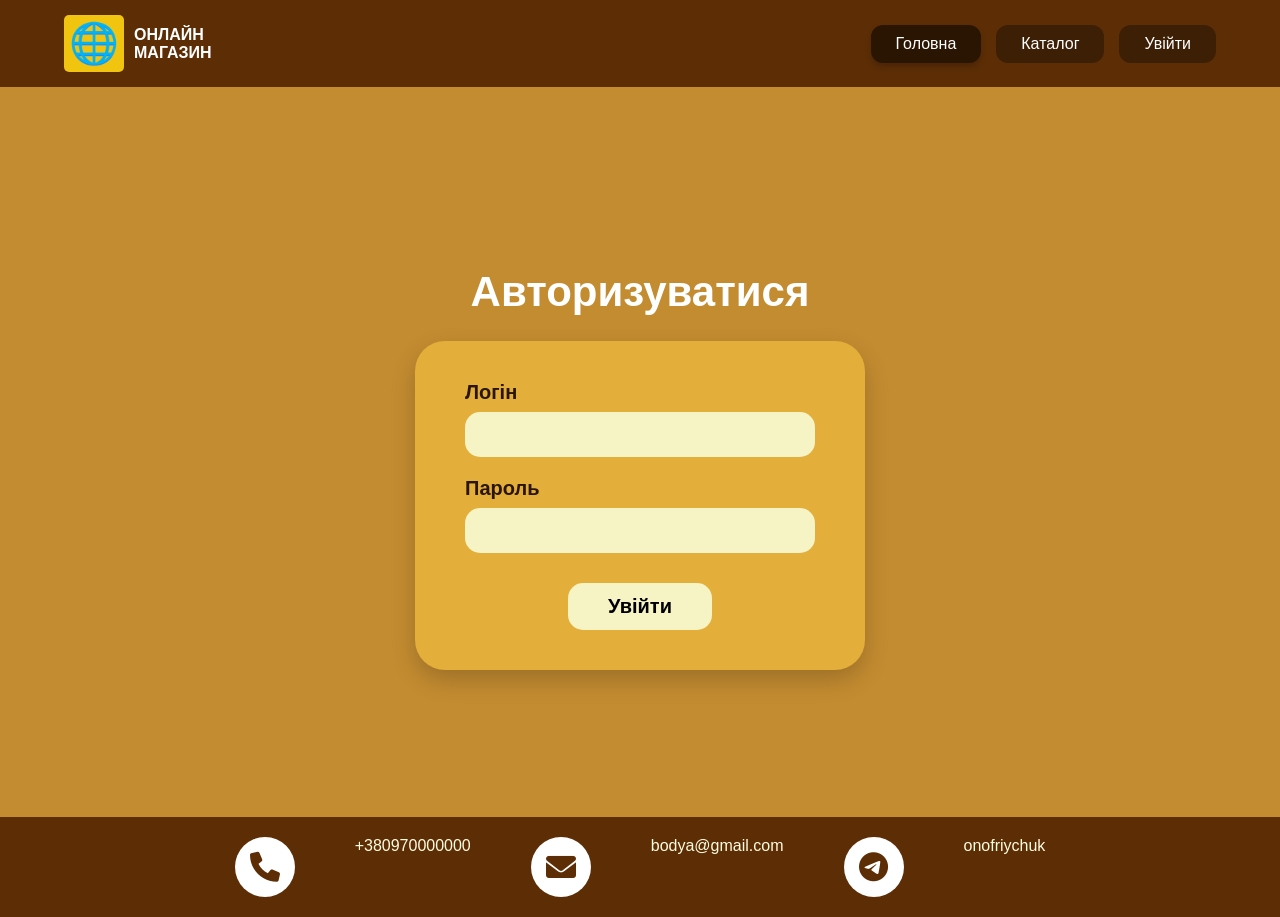
<file: contacts.html>
<!DOCTYPE html>
<html lang="uk">
<head>
    <meta charset="UTF-8">
    <meta name="viewport" content="width=device-width, initial-scale=1.0">
    <title>Онлайн Магазин</title>
    <link rel="stylesheet" href="style.css">
    <link rel="stylesheet" href="https://cdnjs.cloudflare.com/ajax/libs/font-awesome/6.0.0/css/all.min.css">
</head>
<body>

    <header>
        <div class="header-container">
            <div class="logo-section">
                <div class="logo-icon">🌐</div>
                <div class="logo-text">Онлайн<br>магазин</div>
            </div>
            <nav>
                <a href="index.html" class="nav-btn active">Головна</a>
                <a href="catalog.html" class="nav-btn">Каталог</a>
                <a href="contacts.html" class="nav-btn">Увійти</a>
            </nav>
        </div>
    </header>

    <main class="login-page">
    <section class="auth-container">
        <h1 class="auth-title">Авторизуватися</h1>
        
        <div class="auth-card">
            <form action="#">
                <div class="input-group">
                    <label for="login">Логін</label>
                    <input type="text" id="login" name="login">
                </div>
                
                <div class="input-group">
                    <label for="password">Пароль</label>
                    <input type="password" id="password" name="password">
                </div>
                
                <button type="submit" class="login-submit">Увійти</button>
            </form>
        </div>
    </section>
</main>

    <footer>
        <div class="footer-icons">
            <a href="tel:+380000000000"><i class="fas fa-phone"></i></a>+380970000000
            <a href="mailto:info@example.com"><i class="fas fa-envelope"></i></a>bodya@gmail.com
            <a href="https://t.me/username"><i class="fab fa-telegram"></i></a>onofriychuk
        </div>
    </footer>

</body>
</html>
</file>
<file: style.css>
body {
    margin: 0;
    font-family: Arial, sans-serif;
    background-color: #c48c31; /* Золотисто-коричневий фон */
    display: flex;
    flex-direction: column;
    min-height: 100vh;
}

/* Шапка сайту */
header {
    background-color: #5d2e06; /* Темно-коричневий */
    padding: 15px 5%;
    color: white;
}

.header-container {
    display: flex;
    justify-content: space-between;
    align-items: center;
}

.logo-section {
    display: flex;
    align-items: center;
    gap: 10px;
}

.logo-icon {
    font-size: 40px;
    background: #f1c40f;
    border-radius: 5px;
    padding: 5px;
}

.logo-text {
    font-weight: bold;
    line-height: 1.1;
    text-transform: uppercase;
}

nav {
    display: flex;
    gap: 15px;
}

.nav-btn {
    background-color: #3d1f05;
    color: white;
    text-decoration: none;
    padding: 10px 25px;
    border-radius: 12px;
    transition: 0.3s;
}

.nav-btn:hover, .nav-btn.active {
    background-color: #2a1503;
    box-shadow: 0 4px 6px rgba(0,0,0,0.2);
}

/* Основний контент */
main {
    flex: 1;
    padding: 50px 5%;
    display: flex;
    justify-content: center;
    align-items: center;
}

.content-grid {
    display: grid;
    grid-template-columns: 1fr 1fr;
    gap: 40px;
    width: 100%;
    max-width: 1000px;
}

.image-box img {
    width: 100%;
    border-radius: 10px;
    box-shadow: 0 10px 20px rgba(0,0,0,0.3);
}

.info-box {
    background-color: #bd7d2a;
    border-radius: 20px;
    min-height: 400px;
    box-shadow: inset 0 0 15px rgba(0,0,0,0.1);
    color: #fffde0;
    font-size: 24px;
    padding: 20px;
    text-align: center;
}

/* Футер */
footer {
    background-color: #5d2e06;
    padding: 20px;
    text-align: center;
    color: #fffde0;
}

.footer-icons {
    display: flex;
    justify-content: center;
    gap: 60px;
}

.footer-icons a {
    color: white;
    font-size: 30px;
    background: white;
    color: #5d2e06;
    width: 60px;
    height: 60px;
    display: flex;
    align-items: center;
    justify-content: center;
    border-radius: 50%;
    text-decoration: none;
    transition: transform 0.2s;
}

.footer-icons a:hover {
    transform: scale(1.1);
}
.gallery-container {
    width: 100%;
    max-width: 1200px;
    margin: 0 auto;
    text-align: center;
}

/* Заголовок "Фотогалерея" */
.gallery-title {
    color: white;
    font-size: 48px;
    margin-bottom: 40px;
    font-weight: bold;
}

/* Сітка галереї */
.gallery-grid {
    display: grid;
    /* Створюємо 4 однакові колонки */
    grid-template-columns: repeat(4, 1fr);
    gap: 30px; /* Відступи між картками */
}

/* Окремий елемент галереї */
.gallery-item {
    display: flex;
    flex-direction: column;
    align-items: center;
}

.gallery-item img {
    width: 100%;
    height: auto;
    border-radius: 5px; /* Легке заокруглення як на фото */
    object-fit: cover;
}

/* Стиль для тексту "опис" */
.gallery-item p {
    color: white;
    font-size: 20px;
    font-weight: bold;
    margin-top: 15px;
    text-transform: lowercase;
}
.login-page {
    display: flex;
    justify-content: center;
    align-items: center;
    min-height: 70vh; /* Займає більшу частину висоти екрану */
}

.auth-container {
    text-align: center;
    width: 100%;
    max-width: 450px;
}

.auth-title {
    color: white;
    font-size: 42px;
    margin-bottom: 25px;
    font-weight: bold;
}

/* Картка форми */
.auth-card {
    background-color: #e3ae3a; /* Світліший золотистий колір */
    padding: 40px 50px;
    border-radius: 30px;
    box-shadow: 0 10px 25px rgba(0,0,0,0.2);
}

/* Групування мітки та поля */
.input-group {
    text-align: left;
    margin-bottom: 20px;
}

.input-group label {
    display: block;
    font-weight: bold;
    font-size: 20px;
    margin-bottom: 8px;
    color: #2a1503; /* Темно-коричневий текст */
}

.input-group input {
    width: 100%;
    padding: 12px;
    border: none;
    background-color: #f6f3c4; /* Світло-кремовий колір полів */
    border-radius: 15px;
    font-size: 18px;
    box-sizing: border-box; /* Щоб padding не розширював поле */
}

/* Кнопка "Увійти" */
.login-submit {
    margin-top: 10px;
    background-color: #f6f3c4;
    color: #000;
    border: none;
    padding: 12px 40px;
    font-size: 20px;
    font-weight: bold;
    border-radius: 15px;
    cursor: pointer;
    transition: background 0.3s, transform 0.1s;
}

.login-submit:hover {
    background-color: #fffde0;
    transform: translateY(-2px);
}

.login-submit:active {
    transform: translateY(0);
}

/* Адаптивність для мобілок */
@media (max-width: 768px) {
    .content-grid {
        grid-template-columns: 1fr;
    }
    .header-container {
        flex-direction: column;
        gap: 15px;
    }
    .gallery-grid {
        grid-template-columns: 1fr;
    }
    .gallery-title {
        font-size: 32px;
    }
}
</file>
